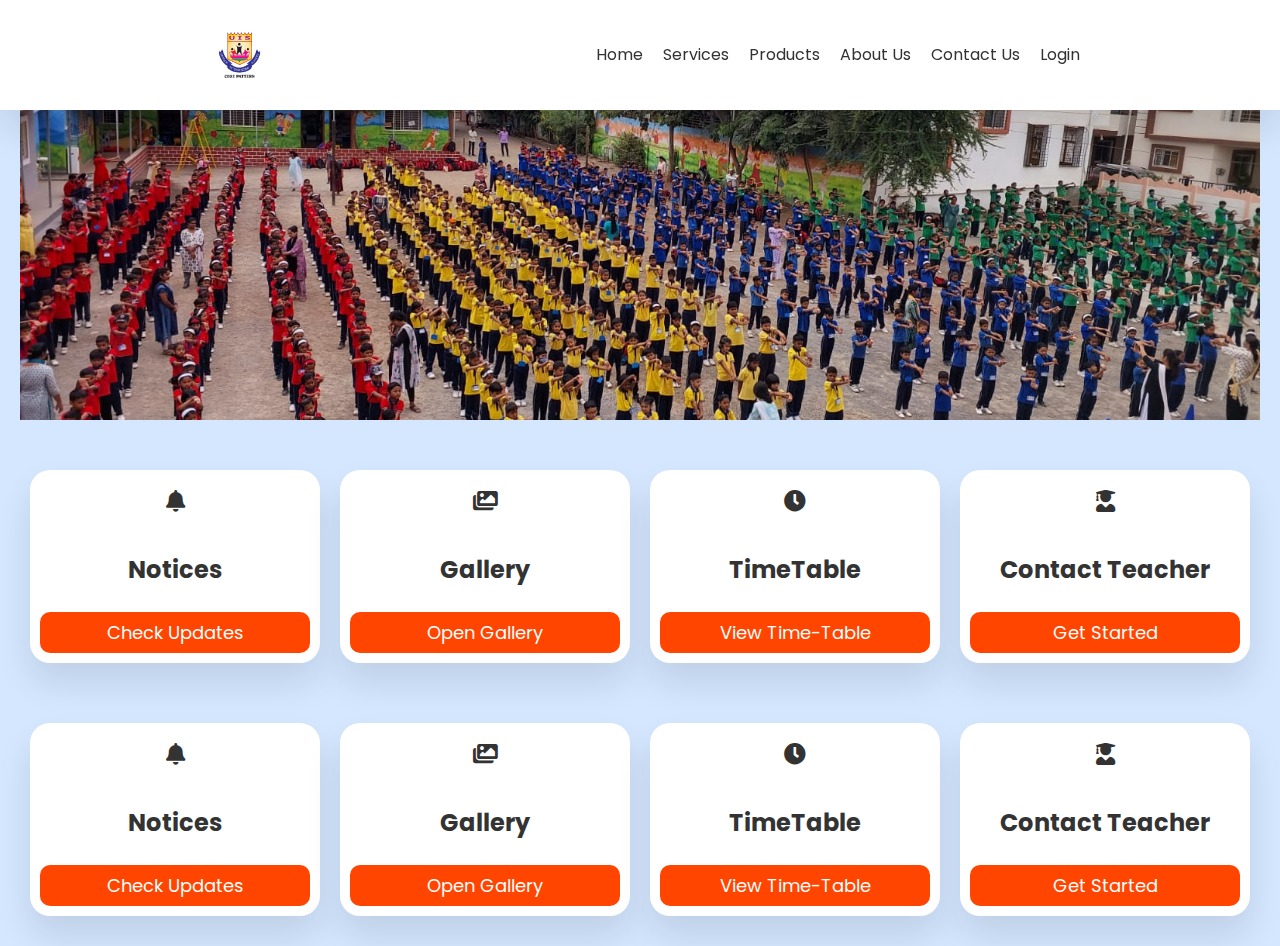
<file: index.html>
<!DOCTYPE html>
<html lang="en">
<head>
  <meta charset="UTF-8">
  <meta name="viewport" content="width=device-width, initial-scale=1.0">
  <title>Edu Connect UIS</title>
  <link rel="stylesheet" href="style.css">
  <style>
    /* Font Awesome Icons */
    @import url('https://use.fontawesome.com/releases/v5.15.3/css/all.css');

    /* Unicons Icons */
    @import url('https://unicons.iconscout.com/release/v4.0.0/css/unicons.css');
  </style>
</head>
<body>
  <!-- Your HTML code goes here -->
  <section class="main">
    <div class="img_container">
      <img src="img/img_schl.jpg" alt="Edu Connect UIS">
    </div>

    <section class="card_main">
      <div class="main-skills">
        <div class="card">
          <i class="fas fa-bell"></i>
          <h3>Notices</h3>
          <button id="button">Check Updates</button>
        </div>
        <div class="card">
          <i class="fas fa-images"></i>
          <h3>Gallery</h3>
          <button id="uploadimagebtn">Open Gallery</button>
        </div>
        <div class="card">
          <i class="fas fa-clock"></i>
          <h3>TimeTable</h3>
          <button id="time_table">View Time-Table</button>
        </div>
        <div class="card">
          <i class="fas fa-user-graduate"></i>
          <h3>Contact Teacher</h3>
          <button>Get Started</button>
        </div>
      </div>
    </section>

    <section class="card_main">
      <div class="main-skills">
        <div class="card">
          <i class="fas fa-bell"></i>
          <h3>Notices</h3>
          <button id="button">Check Updates</button>
        </div>
        <div class="card">
          <i class="fas fa-images"></i>
          <h3>Gallery</h3>
          <button id="uploadimagebtn">Open Gallery</button>
        </div>
        <div class="card">
          <i class="fas fa-clock"></i>
          <h3>TimeTable</h3>
          <button id="time_table">View Time-Table</button>
        </div>
        <div class="card">
          <i class="fas fa-user-graduate"></i>
          <h3>Contact Teacher</h3>
          <button>Get Started</button>
        </div>
      </div>
    </section>

    <nav class="nav">
      <i class="uil uil-bars navOpenBtn"></i>
      <img class="logo" src="img/logo.jpg" alt="">
      <ul class="nav-links">
        <i class="uil uil-times navCloseBtn"></i>
        <li><a href="#">Home</a></li>
        <li><a href="#">Services</a></li>
        <li><a href="#">Products</a></li>
        <li><a href="#">About Us</a></li>
        <li><a href="#">Contact Us</a></li>
        <li><a href="login.html">Login</a></li>
      </ul>
    </nav>
  </section>

  <script src="script.js"></script>
</body>
</html>
</file>
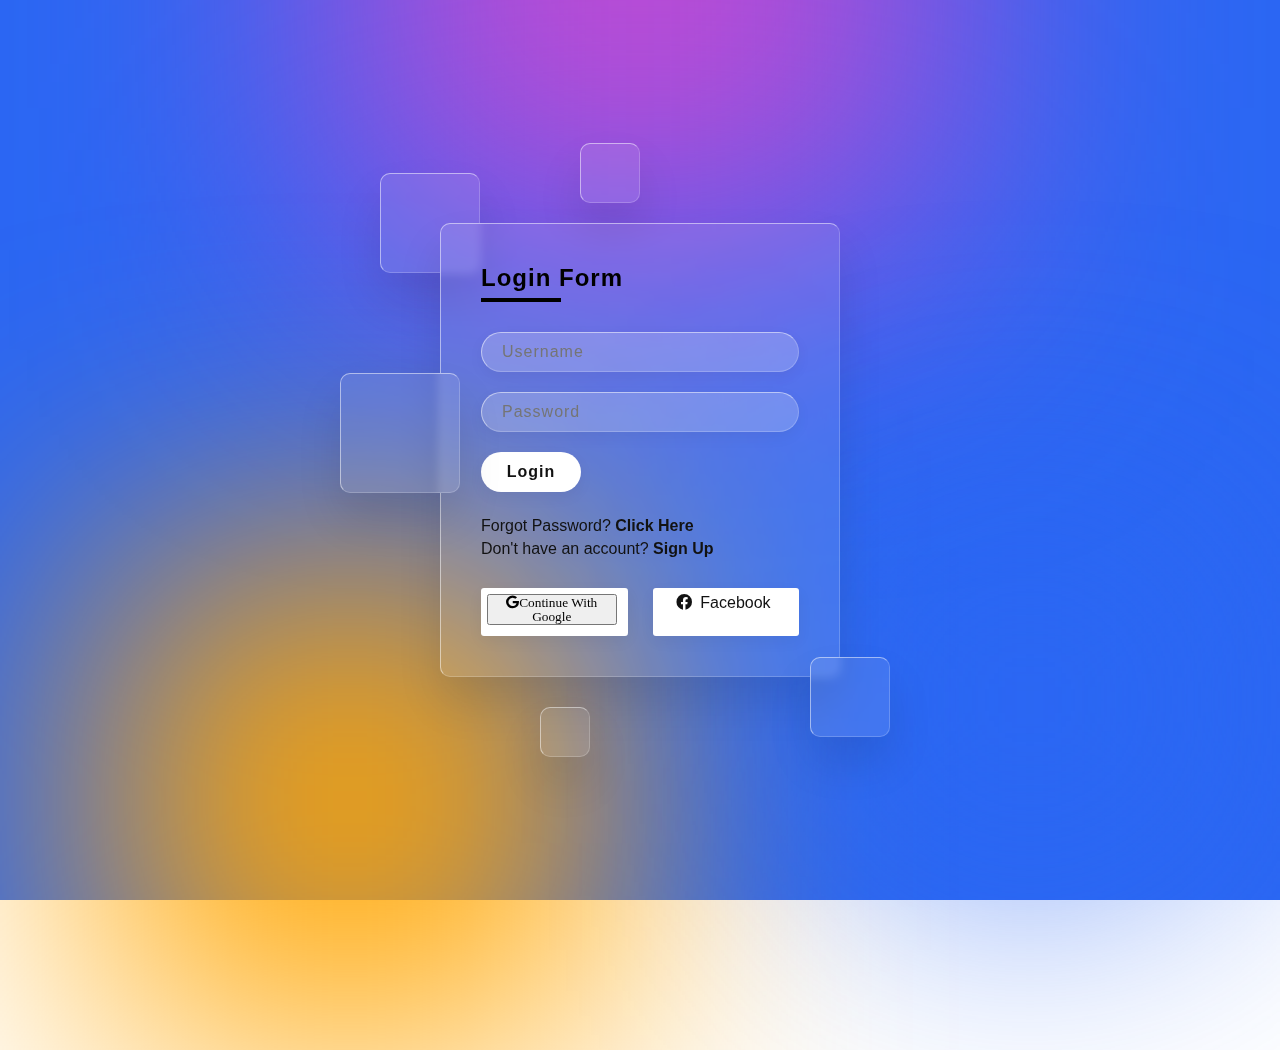
<file: login.html>
<!DOCTYPE html>
<html>
<head>
  <title>EduConnect UIS Login Page</title>
  <link rel="stylesheet" href="https://cdnjs.cloudflare.com/ajax/libs/font-awesome/5.15.4/css/all.min.css">
  <link rel="stylesheet" href="login.css">
  
</head>
<body>
  <section>
    <div class="colour"></div>
    <div class="colour"></div>
    <div class="colour"></div>
    <div class="box">
        <div class="square" style="--i: 0"></div>
        <div class="square" style="--i: 1"></div>
        <div class="square" style="--i: 2"></div>
        <div class="square" style="--i: 3"></div>
        <div class="square" style="--i: 4"></div>
        <div class="container">
            <div class="form">
                <h2>Login Form</h2>
                <form>
                    <div class="input__box">
                        <input type="text" placeholder="Username" />
                    </div>
                    <div class="input__box">
                        <input type="password" placeholder="Password" />
                    </div>
                    <div class="input__box">
                        <input type="submit" value="Login" />
                    </div>
                    <p class="forget">
                        Forgot Password? <a href="#">Click Here</a>
                    </p>
                    <p class="forget">
                        Don't have an account? <a href="#">Sign Up</a>
                    </p>
                    <div class="social">
                        <div class="go"><button class="fab fa-google" onclick="signIn()">Continue With Google</button> </div>
                        <div class="fb"><i class="fab fa-facebook"></i>  Facebook</div>
                      </div>
                </form>
            </div>
        </div>
    </div>
</section>


</body>
<script src="login.js"></script>
</html>
</file>
<file: style.css>
@import url("https://fonts.googleapis.com/css2?family=Poppins:wght@300;400;500;600&display=swap");
* {
  margin: 0;
  padding: 0;
  box-sizing: border-box;
  font-family: "Poppins", sans-serif;
}
body {
  display: flex;
  align-items: center;
  background: #d4e7ff;
  justify-content: center;
  min-height: 100vh;
}

.nav {
  position: fixed;
  top: 0;
  left: 0;
  width: 100%;
  padding: 15px 200px;
  background: #fff;
  box-shadow: 0 20px 35px rgba(0, 0, 0, 0.1);
}
.nav,
.nav .nav-links {
  display: flex;
  align-items: center;
}
.nav {
  justify-content: space-between;
}
a {
  color: rgb(51, 50, 50);
  text-decoration: none;
}
.nav .logo {
  width: fit-content;
  max-height: 80px;
}
.nav .nav-links {
  column-gap: 20px;
  color: rgb(51, 50, 50);
  list-style: none;
}
.nav .nav-links a {
  transition: all 0.2s linear;
}
.nav.openSearch .nav-links a {
  opacity: 0;
  pointer-events: none;
}
.nav .search-icon {
  color: #fff;
  font-size: 20px;
  cursor: pointer;
}
.nav .search-box {
  position: absolute;
  right: 250px;
  height: 45px;
  max-width: 555px;
  width: 100%;
  opacity: 0;
  pointer-events: none;
  transition: all 0.2s linear;
}
.nav.openSearch .search-box {
  opacity: 1;
  pointer-events: auto;
}
.search-box .search-icon {
  position: absolute;
  left: 15px;
  top: 50%;
  left: 15px;
  color: #4a98f7;
  transform: translateY(-50%);
}
.search-box input {
  height: 100%;
  width: 100%;
  border: none;
  outline: none;
  border-radius: 6px;
  background-color: #fff;
  padding: 0 15px 0 45px;
}
.nav .navOpenBtn,
.nav .navCloseBtn {
  display: none;
}
/* responsive */
@media screen and (max-width: 1160px) {
  .nav {
    padding: 15px 100px;
  }
  .nav .search-box {
    right: 150px;
  }
}
@media screen and (max-width: 950px) {
  .nav {
    padding: 15px 50px;
  }
  .nav .search-box {
    right: 100px;
    max-width: 400px;
  }
}
@media screen and (max-width: 768px) {
  .nav .navOpenBtn,
  .nav .navCloseBtn {
    display: block;
  }
  .nav {
    padding: 15px 20px;
  }
  .nav .nav-links {
    position: fixed;
    top: 0;
    left: -100%;
    height: 100%;
    max-width: 280px;
    width: 100%;
    padding-top: 100px;
    row-gap: 30px;
    flex-direction: column;
    background-color: #dfe9f5;
    box-shadow: 0 2px 10px rgba(0, 0, 0, 0.1);
    transition: all 0.4s ease;
    z-index: 100;
  }
  .nav.openNav .nav-links {
    left: 0;
  }
  .nav .navOpenBtn {
    color: #000000;
    font-size: 20px;
    cursor: pointer;
  }
  .nav .navCloseBtn {
    position: absolute;
    top: 20px;
    right: 20px;
    color: #000000;
    font-size: 20px;
    cursor: pointer;
  }
  .nav .search-box {
    top: calc(100% + 10px);
    max-width: calc(100% - 20px);
    right: 50%;
    transform: translateX(50%);
    box-shadow: 0 2px 10px rgba(0, 0, 0, 0.1);
  }
  
}

.img_container {
  display: flex;
  position: relative;
  width: 100%;
  height: 400px;
  overflow: hidden;
}

.img_container img {
  position: absolute;
  top: 0;
  left: 0;
  width: 100%;
  height: 100%;
  object-fit: cover;
}

.main{
  flex-wrap: wrap;
  padding: 20px;
  width: 100%;
}
.main-top{
  display: flex;
  width: 100%;
}
.main-top i{
  position: relative;
  right: 0;
  margin: 10px 30px;
  color: rgb(110, 109, 109);
  cursor: pointer;
}

.main-skills .card{
  width: 50%;
  height: fit-content;
  margin: 10px;
  background: #fff;
  position: relative;
  text-align: center;
  border-radius: 20px;
  padding: 10px;
  box-shadow: 0 20px 35px rgba(0, 0, 0, 0.1);
}
.main-skills .card h3{
  margin: 10px;
  text-transform: capitalize;
}
.main-skills .card p{
  font-size: 12px;
}
.main-skills .card button{
  background: orangered;
  color: #fff;
  height: fit-content;
  padding: 7px 15px;
  border-radius: 10px;
  margin-top: 15px;
  cursor: pointer;
}
.main-skills .card button:hover{
  background: rgba(223, 70, 15, 0.856);
}
.main-skills .card i{
  font-size: 22px;
  padding: 10px;
}

.main-skills {
  display: flex;
  justify-content: center;
  align-items: center;
  
  margin-top: 40px;
}

.card {
  width: 200px;
  height: 200px;
  margin: 20px;
  position: relative;
  text-align: center;
  border-radius: 10px;
  box-shadow: 0 0 10px rgba(0, 0, 0, 0.2);
  transition: all 0.3s ease;
}

.card:hover {
  transform: translateY(-5px);
  box-shadow: 0 10px 20px rgba(0, 0, 0, 0.2);
}

.card i {
  font-size: 60px;
  color: #333;
  margin-bottom: 20px;
}

.card h3 {
  font-size: 24px;
  color: #333;
  margin-bottom: 10px;
}

.card button {
  width: 100%;
  height: 40px;
  border-radius: 5px;
  border: none;
  background-color: #333;
  color: #fff;
  font-size: 18px;
  cursor: pointer;
  transition: all 0.3s ease;
}

.card button:hover {
  transform: translateY(-2px);
  box-shadow: 0 5px 10px rgba(0, 0, 0, 0.2);
}

.card_main {
  position: relative;
}
</file>
<file: login.css>
* {
    margin: 0;
    padding: 0;
    box-sizing: border-box;
    font-family: "Poppins", sans-serif;
  }
  
  body {
    overflow: hidden;
  }
  
  section {
    display: flex;
    min-height: 100vh;
    align-items: center;
    justify-content: center;
    background: #2b67f3;
  }
  
  section .colour {
    position: absolute;
    filter: blur(150px);
  }
  
  section .colour:nth-child(1) {
    top: -350px;
    width: 600px;
    height: 600px;
    background: #bf4ad4;
  }
  
  section .colour:nth-child(2) {
    left: 100px;
    width: 500px;
    height: 500px;
    bottom: -150px;
    background: #ffa500;
  }
  
  section .colour:nth-child(3) {
    right: 100px;
    bottom: 50px;
    width: 300px;
    height: 300px;
    background: #2b67f3;
  }
  
  .box {
    position: relative;
  }
  
  .box .square {
    position: absolute;
    border-radius: 10px;
    backdrop-filter: blur(5px);
    background: rgba(255, 255, 255, 0.1);
    animation-delay: calc(-1s * var(--i));
    animation: animate 10s linear infinite;
    box-shadow: 0 25px 45px rgba(0, 0, 0, 0.1);
    border: 1px solid rgba(255, 255, 255, 0.5);
    border-right: 1px solid rgba(255, 255, 255, 0.2);
    border-bottom: 1px solid rgba(255, 255, 255, 0.2);
  }
  
  @keyframes animate {
  
    0%,
    100% {
        transform: translateY(-40px);
    }
  
    50% {
        transform: translateY(40px);
    }
  }
  
  .box .square:nth-child(1) {
    top: -50px;
    left: -60px;
    width: 100px;
    height: 100px;
  }
  
  .box .square:nth-child(2) {
    z-index: 2;
    top: 150px;
    left: -100px;
    width: 120px;
    height: 120px;
  }
  
  .box .square:nth-child(3) {
    z-index: 2;
    width: 80px;
    height: 80px;
    right: -50px;
    bottom: -60px;
  }
  
  .box .square:nth-child(4) {
    left: 100px;
    width: 50px;
    height: 50px;
    bottom: -80px;
  }
  
  .box .square:nth-child(5) {
    top: -80px;
    left: 140px;
    width: 60px;
    height: 60px;
  }
  
  .container {
    width: 400px;
    display: flex;
    min-height: 400px;
    position: relative;
    border-radius: 10px;
    align-items: center;
    justify-content: center;
    backdrop-filter: blur(5px);
    background: rgba(255, 255, 255, 0.1);
    box-shadow: 0 25px 45px rgba(0, 0, 0, 0.1);
    border: 1px solid rgba(255, 255, 255, 0.5);
    border-right: 1px solid rgba(255, 255, 255, 0.2);
    border-bottom: 1px solid rgba(255, 255, 255, 0.2);
  }
  
  .form {
    width: 100%;
    height: 100%;
    padding: 40px;
    position: relative;
  }
  
  .form h2 {
    color: #000000;
    font-size: 24px;
    font-weight: 600;
    position: relative;
    letter-spacing: 1px;
    margin-bottom: 40px;
  }
  
  .form h2::before {
    left: 0;
    width: 80px;
    height: 4px;
    content: "";
    bottom: -10px;
    background: #000000;
    position: absolute;
  }
  
  .form .input__box {
    width: 100%;
    margin-top: 20px;
  }
  
  .form .input__box input {
    width: 100%;
    color: #121212;
    border: none;
    outline: none;
    font-size: 16px;
    padding: 10px 20px;
    letter-spacing: 1px;
    border-radius: 35px;
    background: rgba(255, 255, 255, 0.2);
    border: 1px solid rgba(255, 255, 255, 0.5);
    box-shadow: 0 5px 15px rgba(0, 0, 0, 0.05);
    border-right: 1px solid rgba(255, 255, 255, 0.2);
    border-bottom: 1px solid rgba(255, 255, 255, 0.2);
  }
  
  .form::placeholder {
    color: #fff;
  }
  
  .form .input__box input[type="submit"] {
    color: #121212;
    cursor: pointer;
    background: #fff;
    max-width: 100px;
    font-weight: 600;
    margin-bottom: 20px;
  }
  
  .forget {
    color: #121212;
    margin-top: 5px;
  }
  
  .forget a {
    color: #121212;
    font-weight: 600;
    text-decoration: none;
  }
  
  .social{
    margin-top: 30px;
    display: flex;
  }
  .social div{
    background: red;
    width: 150px;
    border-radius: 3px;
    padding: 5px 10px 10px 5px;
    background: #FFFFFF;
    border: 1px solid rgba(255, 255, 255, 0.5);
    box-shadow: 0 5px 15px rgba(0, 0, 0, 0.05);
    border-right: 1px solid rgba(255, 255, 255, 0.2);
    border-bottom: 1px solid rgba(255, 255, 255, 0.2);
    color: #121212;
    text-align: center;
  }
  
  .social .fb{
    margin-left: 25px;
  }
  .social i{
    margin-right: 4px;
  }
</file>
